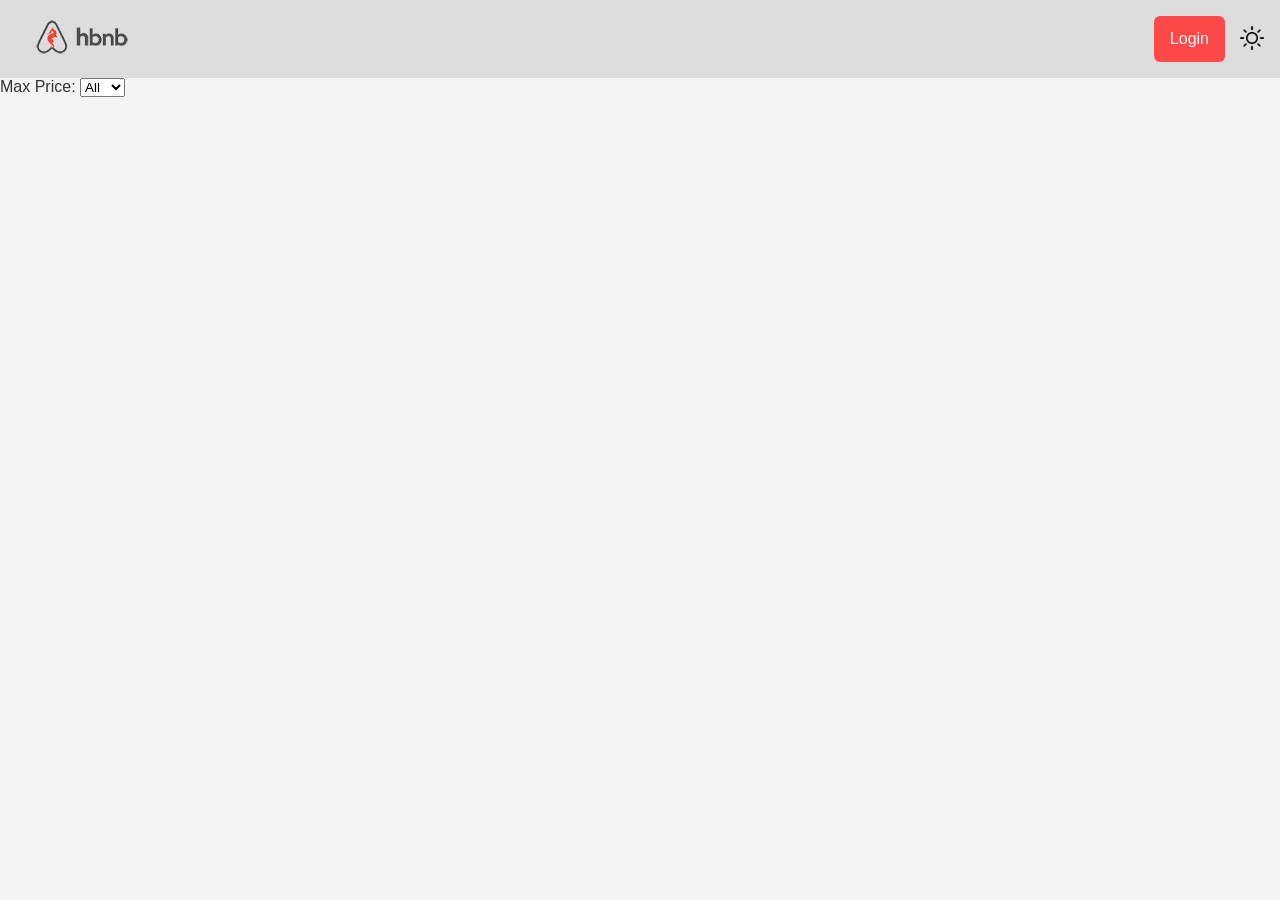
<file: part4/index.html>
<!DOCTYPE html>
<html lang="en">
<head>
    <meta charset="UTF-8">
    <meta name="viewport" content="width=device-width, initial-scale=1.0">
    <title>List of Places</title>
    <link rel="stylesheet" href="styles.css">
</head>
<body>
    <header>
        <nav>
            <a href="index.html"><img class="logo" src="images/logo.png" alt="HBnB Logo" width="100"></a>
            <div>
                <a href="login.html" id="login-link">Login</a>
                <button id="theme-toggle"><img src="images/sun.png" alt="Theme switch" width="24"></button>
            </div>
        </nav>
    </header>
    <main>
        <section id="filter">
            <label for="price-filter">Max Price:</label>
            <select id="price-filter">
                <option value="all">All</option>
                <option value="10">10</option>
                <option value="50">50</option>
                <option value="100">100</option>
            </select>
        </section>
        <section id="places-list">
            <!-- List of places will be populated dynamically -->
        </section>
    </main>
    <script src="scripts.js"></script>
</body>
</html>
</file>
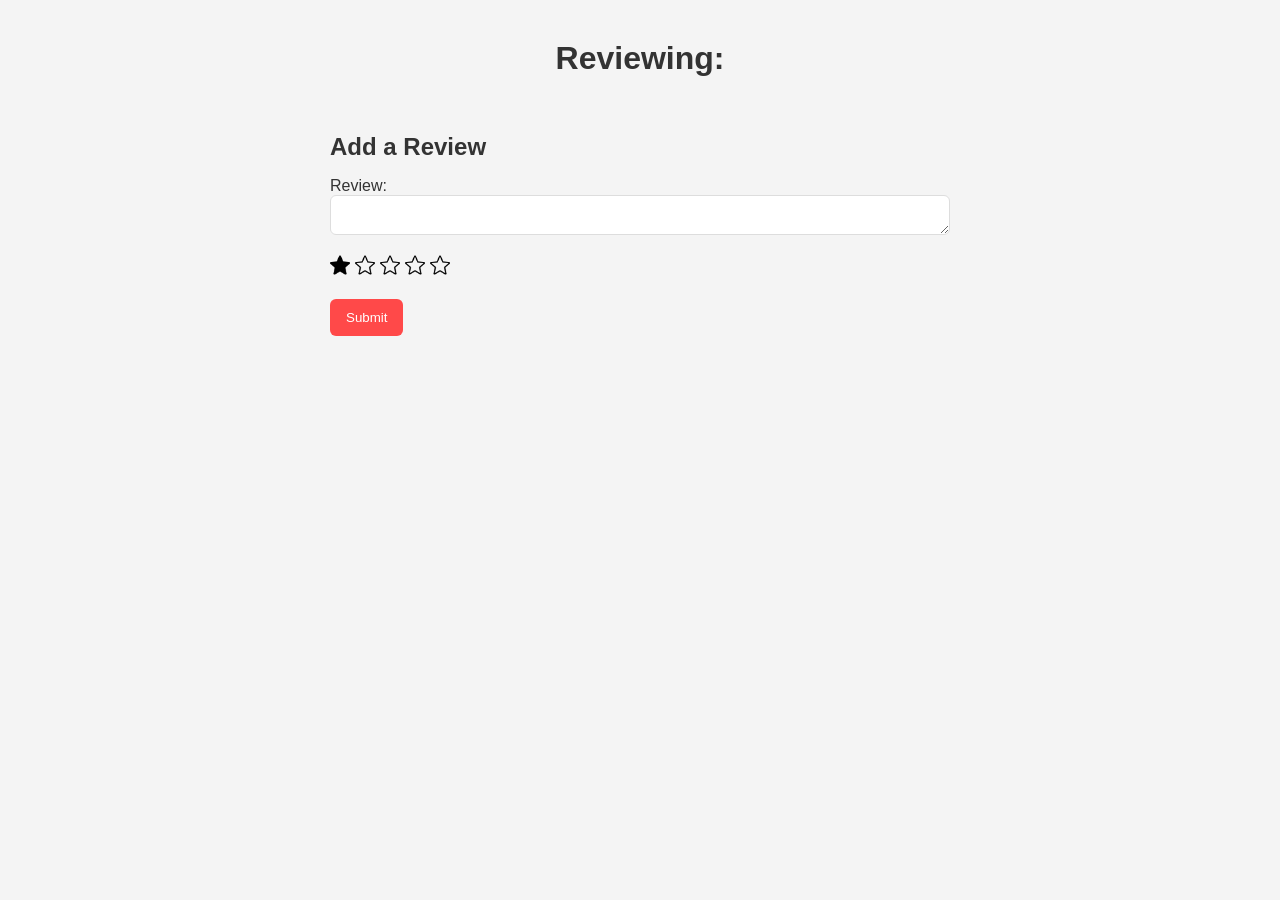
<file: part4/add_review.html>
<!DOCTYPE html>
<html lang="en">
<head>
    <meta charset="UTF-8">
    <meta name="viewport" content="width=device-width, initial-scale=1.0">
    <title>Add Review</title>
    <link rel="stylesheet" href="styles.css">
</head>
<body>
    <main>
        <!-- Add something to idfentify the place you're reviewing -->

        <h1 id="reviewing-title">Reviewing: <span id="place-title"></span></h1>

        <div class="review-page-container">

            <section id="add-review">
                <h2>Add a Review</h2>

                <form id="review-form">
                    <label for="review-text">Review:</label>
                    <textarea id="review-text" name="review-text" required></textarea>
                    <input id="rating" type="number" style="display: none;" value="1">

                    <div class="star-container">
                        <img id="star-1" src="images/star_bg.png" width="20" alt="Star">
                        <img id="star-2" src="images/star.png" width="20" alt="Star">
                        <img id="star-3" src="images/star.png" width="20" alt="Star">
                        <img id="star-4" src="images/star.png" width="20" alt="Star">
                        <img id="star-5" src="images/star.png" width="20" alt="Star">
                    </div>

                    <button type="submit">Submit</button>
                </form>
            </section>

        </div>
    </main>
    <script src="scripts.js"></script>
</body>
</html>
</file>
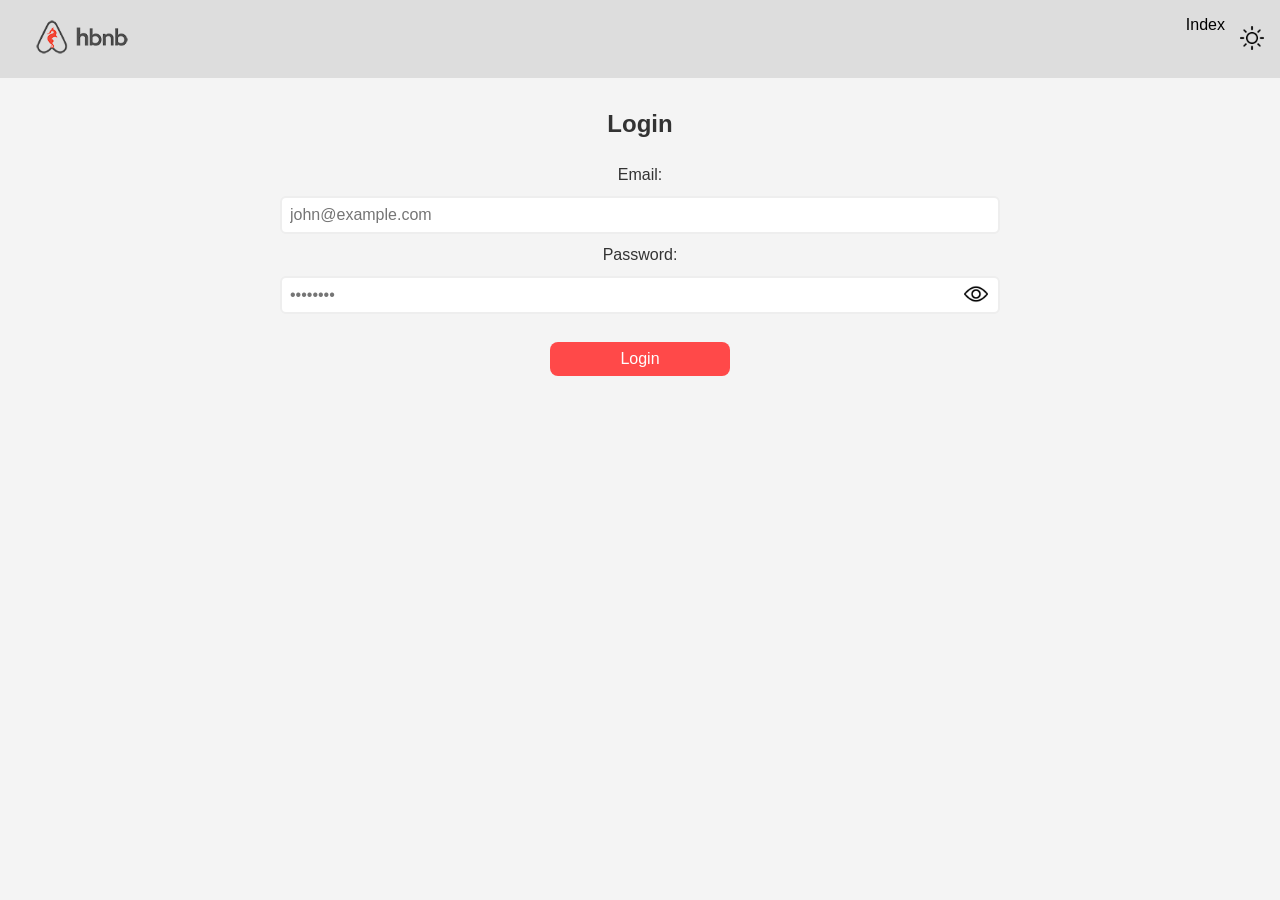
<file: part4/login.html>
<!DOCTYPE html>
<html lang="en">
<head>
    <meta charset="UTF-8">
    <meta name="viewport" content="width=device-width, initial-scale=1.0">
    <title>Login</title>
    <link rel="stylesheet" href="styles.css">
</head>
<body>
    <main>
        <header>
            <nav>
                <a href="index.html"><img src="images/logo.png" alt="HBnB Logo" width="100"></a>
                <div>
                    <a href="index.html">Index</a>
                    <button id="theme-toggle"><img src="images/sun.png" alt="Theme switch" width="24"></button>
                </div>
            </nav>
        </header>

        <form id="login-form">
            <h2>Login</h2>
            <label for="email">Email:</label>
            <input type="email" id="email" name="email" placeholder="john@example.com" required>

            <label for="password">Password:</label>
            <div class="password-container">
                <button type="button" id="toggle-password">
                    <img src="images/eye_by_flaticon.png" alt="Show password">
                </button>
                <input type="password" id="password" name="password" placeholder="••••••••" required>
            </div>

            <button type="submit">Login</button>
        </form>
    </main>
    <script src="scripts.js"></script>
</body>
</html>
</file>
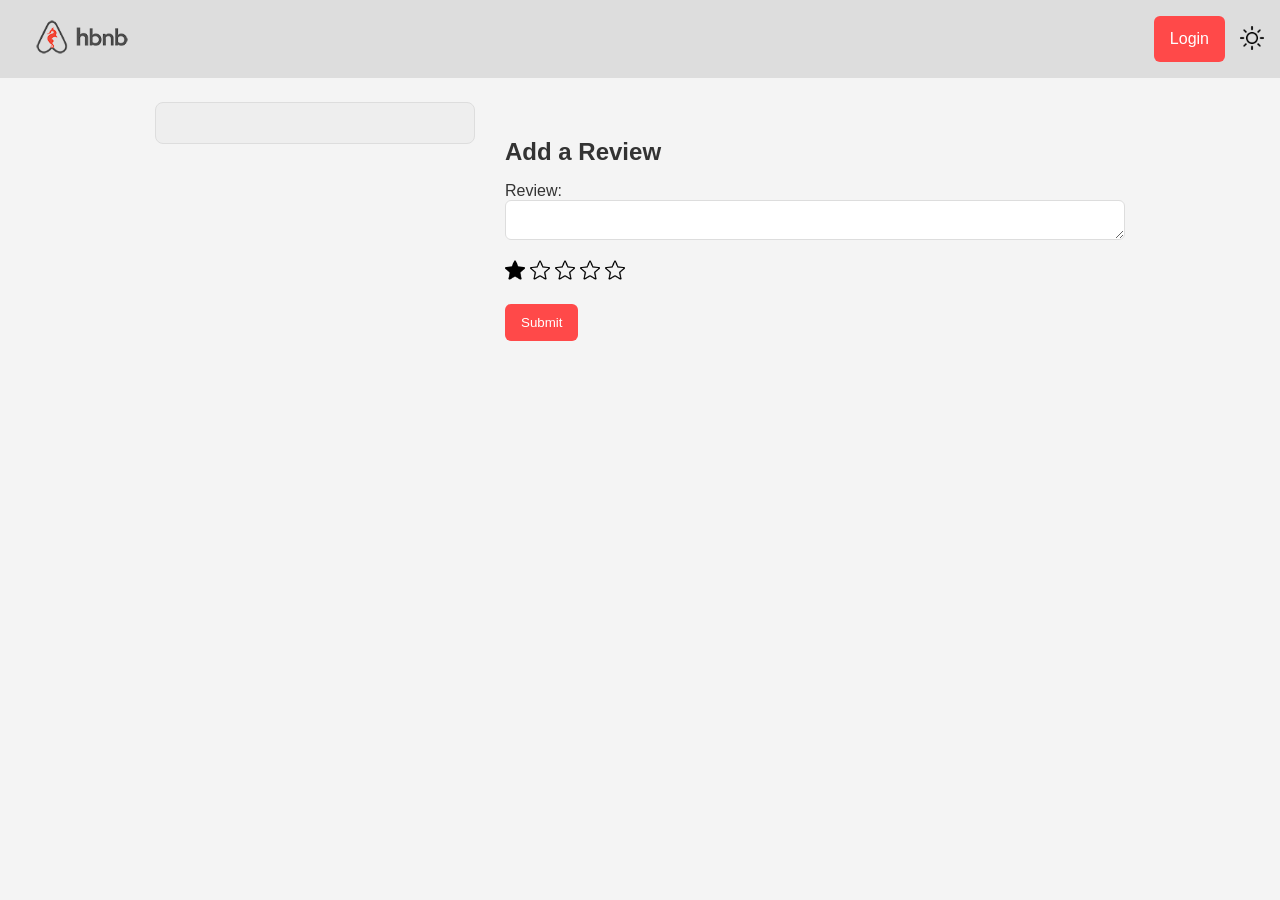
<file: part4/place.html>
<!DOCTYPE html>
<html lang="en">
<head>
    <meta charset="UTF-8">
    <meta name="viewport" content="width=device-width, initial-scale=1.0">
    <title>Place Details</title>
    <link rel="stylesheet" href="styles.css">
</head>
<body>
    <header>
        <nav>
            <a href="index.html"><img class="logo" src="images/logo.png" alt="HBnB Logo" width="100"></a>
            <div>
                <a href="login.html" id="login-link">Login</a>
                <button id="theme-toggle"><img src="images/sun.png" alt="Theme switch" width="24"></button>
            </div>
        </nav>
    </header>
    <main>
        <div class="details-review-container">
            <section class="place-details">
                <div id="place-details"></div>
                <!-- Place details will be populated dynamically -->
            </section>
            <div class="review-wrap">
                <section id="reviews">
                    <!-- Reviews will be populated dynamically -->
                </section>
                <section id="add-review">
                    <h2>Add a Review</h2>
                    <form id="review-form">
                        <label for="review-text">Review:</label>
                        <textarea id="review-text" name="review-text" required></textarea>

                        <input id="rating" type="number" style="display: none;" value="1">
                        <div class="star-container">
                            <img id="star-1" src="images/star_bg.png" width="20" alt="Star">
                            <img id="star-2" src="images/star.png" width="20" alt="Star">
                            <img id="star-3" src="images/star.png" width="20" alt="Star">
                            <img id="star-4" src="images/star.png" width="20" alt="Star">
                            <img id="star-5" src="images/star.png" width="20" alt="Star">
                        </div>

                        <button type="submit">Submit</button>
                    </form>
                </section>
            </div>
        </div>
    </main>
    <script src="scripts.js"></script>
</body>
</html>
</file>
<file: part4/styles.css>
/* 
  This is a SAMPLE File to get you started. Follow the instructions on the project to complete the tasks. 
  You'll probably need to override some of theese styles.
*/

* {
    box-sizing: border-box;
    margin: 0;
    padding: 0;
    font-family: Arial, sans-serif;
}

body {
    background-color: #f4f4f4;
    color: #333;
}
.dark {
    background-color: #15192c;
    color: #fff;
}

header {
    background-color: #ddd;
    color: #000;
    padding: 1rem;
}
.dark header {
    background-color: #363d56;
    color: #fff;
}

nav {
    display: flex;
    justify-content: space-between;
}
nav a {
    color: #000;
    text-decoration: none;
    margin-left: 1rem;
}

nav div {
    display: flex;
    gap: 15px;
}

.dark nav a {
    color: #fff;
}

#login-form {
    margin-top: 2rem;
    display: grid;
    max-width: 720px;
    gap: 12px;
    text-align: center;
    margin-left: auto;
    margin-right: auto;
}
#login-form h2 {
    margin-bottom: 1rem;
}
#login-form input {
    background-color: #fff;
    padding: 0.5rem;
    font-size: 1rem;
    border: none;
    outline: none;
    border-radius: 6px;
    border: 2px solid #eee;
}
#login-form input:focus {
    border: 2px solid #ddd;
}

.dark #login-form input {
    color: #fff;
    background-color: #363d56;
    border: 2px solid #3f4761;
}
.dark #login-form input:focus {
    border: 2px solid #4a5370;
}

#login-form button {
    margin-top: 1rem;
    width: 180px;
    padding: 0.5rem;
    font-size: 1rem;
    background-color: #ff4949;
    color: #fff;
    border: none;
    cursor: pointer;
    margin-left: auto;
    margin-right: auto;
    border-radius: 8px;
}
#login-form button:hover {
    transition: 0.6s;
    cursor: pointer;
    background-color: #ff0000;
}

#login-form .password-container {
    width: 100%;
    position: relative;
    display: flex;
    align-items: center;
}
#login-form .password-container input {
    width: 100%;
    padding-right: 5px;
}
#login-form button#toggle-password {
    position: absolute;
    right: -20%;
    top: -27%;
    background: none;
    border: none;
    cursor: pointer;
    padding: 0;
    display: flex;
    align-items: center;
}
#login-form button#toggle-password img {
    width: 24px;
    height: 24px;
}

#places-list {
    margin-top: 15px;
    display: grid;
    gap: 20px;
    grid-template-columns: auto auto auto;
}

.place-card {
    margin: 20px;
    padding: 10px;
    text-align: center;
    border: 1px solid #ddd;
    border-radius: 10px;
    background-color: #eee;
}
.dark .place-card {
    background-color: #2d3249;
}

.place-card h1,
.place-card p,
.place-card button {
    margin-top: 12px;
    margin-bottom: 12px;
}

#theme-toggle {
    border: none;
    background-color: transparent;
}
#theme-toggle:hover {
    cursor: pointer;
}

.review-page-container {
    margin: 20px;
    display: flex;
    justify-content: center;
}
#reviewing-title {
    text-align: center;
    margin-top: 40px;
}

#review-form {
    display: block;
}

#review-form button, #login-link, .login-button, .details-button {
    padding: 11px 16px;
    color: #fff;
    border: none;
    border-radius: 6px;
    background-color: #ff4949;
}
#review-form button:hover, #login-link:hover, .login-button:hover, .details-button:hover {
    cursor: pointer;
    transition: 0.6s;
    background-color: #ff0000;
}

#login-link {
    padding: 12px 16px;
    line-height: 1.35rem;
}

.details-review-container {
    margin: 24px;
    display: flex;
    gap: 30px;
    justify-content: center;
}

.details-review-container #place-details {
    width: 320px;
    text-align: center;
    padding: 20px;
    background-color: #eee;
    border: 1px solid #ddd;
    border-radius: 8px;
}
.details-review-container #place-details h1,
.details-review-container #place-details p,
.details-review-container #place-details h2 {
    margin-top: 8px;
}

.dark .details-review-container #place-details {
    background-color: #2d3249;
}

.review-details {
    width: 620px;
    padding: 20px;
    margin-bottom: 12px;
    border-radius: 8px;
    background-color: #eee;
    border: 1px solid #ddd;
    text-align: center;
}
.dark .review-details {
    background-color: #2d3249;
}

.review-details h1,
.review-details p {
    margin-bottom: 4px;
}

.star-container {
    margin-top: 20px;
    display: flex;
    gap: 5px;
    justify-content: center;
}

#add-review {
    margin-top: 36px;
}
#add-review h2 {
    margin-bottom: 16px;
}
#add-review textarea {
    padding: 4px;
    width: 620px;
    display: block;
    resize: vertical;
    border-radius: 6px;
    border: 1px solid #ddd;
}

#add-review button {
    margin-top: 16px;
}

#add-review .star-container {
    justify-content: start;
    margin-bottom: 8px;
}
#add-review .star-container img:hover {
    cursor: pointer;
}
</file>
